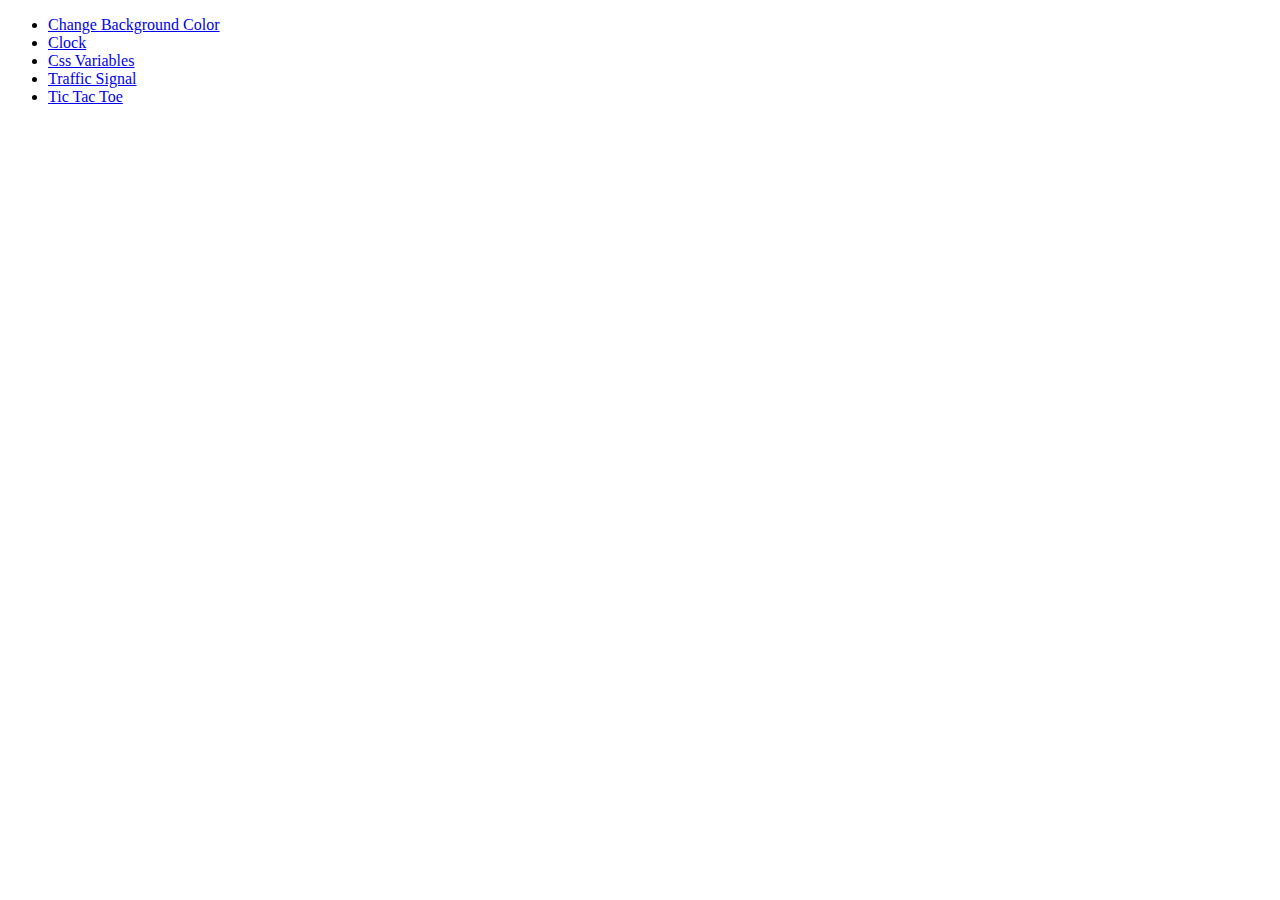
<file: index.html>
<!DOCTYPE html>
<html lang="en">
<head>
    <meta charset="UTF-8">
    <meta name="viewport" content="width=device-width, initial-scale=1.0">
    <title>Document</title>
</head>
<body>
    <ul>
        <li><a href="https://mandakadam.github.io/javascript/change-background-color">Change Background Color</a></li>
        <li><a href="https://mandakadam.github.io/javascript/clock">Clock</a></li>
        <li><a href="https://mandakadam.github.io/javascript/css-variables">Css Variables</a></li>
        <li><a href="https://mandakadam.github.io/javascript/traffic-signal">Traffic Signal</a></li>
        <li><a href="https://mandakadam.github.io/javascript/tic-tac-toe">Tic Tac Toe</a></li>
    </ul>
</body>
</html>
</file>
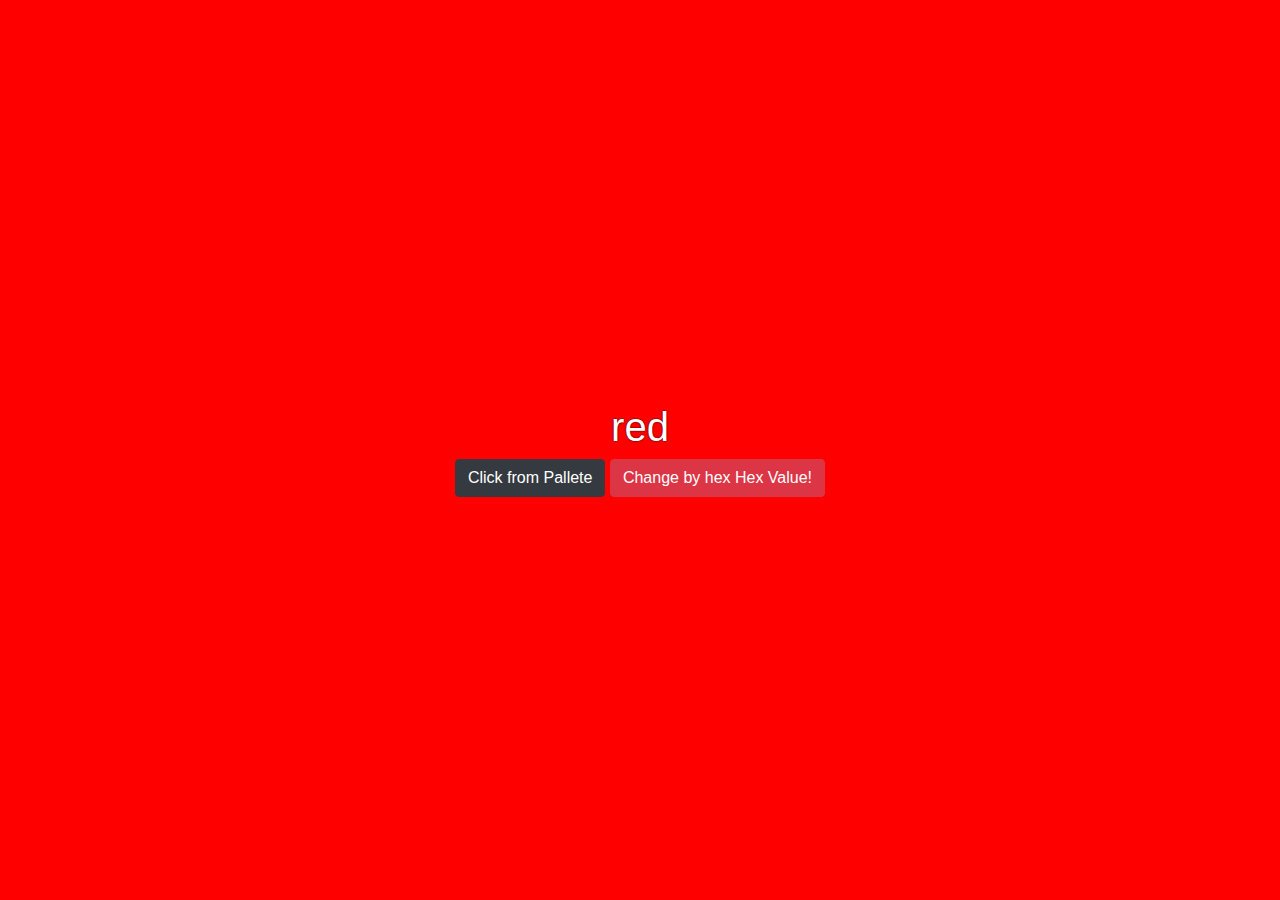
<file: change-background-color/index.html>
<!doctype html>
<html lang="en">
  <head>
    <!-- Required meta tags -->
    <meta charset="utf-8">
    <meta name="viewport" content="width=device-width, initial-scale=1, shrink-to-fit=no">

    <!-- Bootstrap CSS -->
    <link rel="stylesheet" href="https://stackpath.bootstrapcdn.com/bootstrap/4.4.1/css/bootstrap.min.css" integrity="sha384-Vkoo8x4CGsO3+Hhxv8T/Q5PaXtkKtu6ug5TOeNV6gBiFeWPGFN9MuhOf23Q9Ifjh" crossorigin="anonymous">

    <title>Hello, world!</title>
    <style>
        body{transition: background-color ease-in 0.2s; height: 100vh; display: flex; }
        #bgvalue{color: #fff; text-shadow: 0 0 2px #000;}
    </style>
  </head>
  <body>
    <div class="container m-auto">
        <div class="row">
            <div class="col text-center">
                <h1 id="bgvalue"></h1>
                <div>
                    <button class="btn btn-dark" id="btn1">Click from Pallete</button>
                    <button class="btn btn-danger" id="btn2">Change by hex Hex Value!</button>
                </div>
            </div> 
        </div>
               
    </div>
    <script>
        const btn1 = document.getElementById('btn1');
        const btn2 = document.getElementById('btn2');
        const bgvalue = document.getElementById('bgvalue');
        const body = document.querySelector('body');
        
        const colors = ['red', 'orange', 'blue', 'violet', 'pink', 'purple'];

        const hexValues = [0, 1, 2, 3, 4, 5, 6, 7, 8, 9, 'A', 'B', 'C', 'E', 'F']

        bgvalue.innerHTML = colors[0]
        body.style.backgroundColor = colors[0];

        const changeBackground = () => {
            const colorIndex = parseInt( Math.random() * colors.length );
            bgvalue.innerHTML = colors[colorIndex]
            body.style.backgroundColor = colors[colorIndex];
        }
        const changeBackgroundHexColor = () =>{
            let hex = "#";
            for(var i=0; i<6; i++){
               const index = parseInt( Math.random() * hexValues.length );
               hex += hexValues[index]
            }
            bgvalue.innerHTML = hex
            body.style.backgroundColor = hex;
        }

        btn1.addEventListener('click', changeBackground);
        btn2.addEventListener('click', changeBackgroundHexColor);

    </script>
  </body>
</html>
</file>
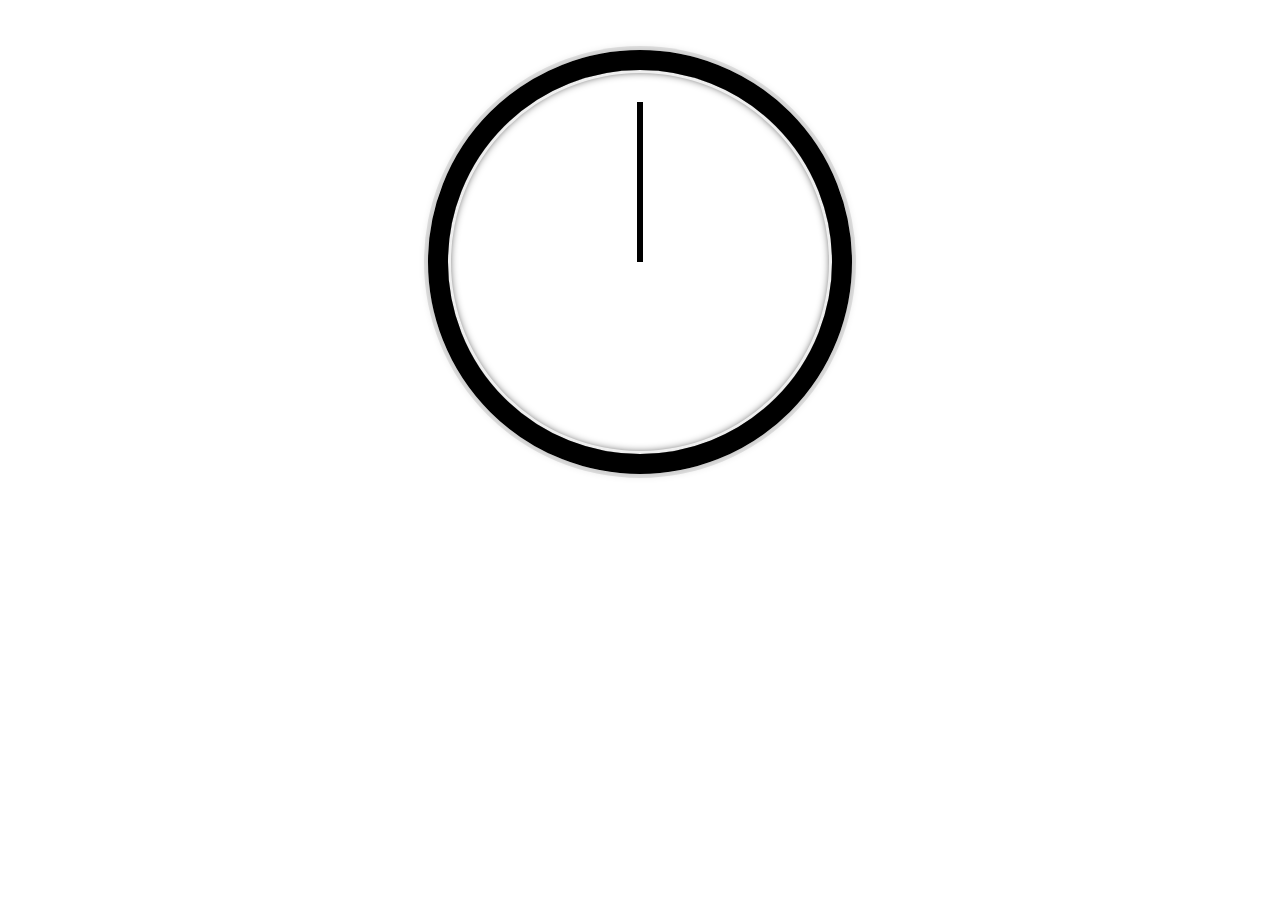
<file: clock/index.html>
<!DOCTYPE html>
<html lang="en">
<head>
    <meta charset="UTF-8">
    <meta name="viewport" content="width=device-width, initial-scale=1.0">
    <title>Document</title>

    <style>
            .clock {
                width: 20rem;
                height: 20rem;
                border: 20px solid #000;
                border-radius: 50%;
                margin: 50px auto;
                position: relative;
                padding: 2rem;
                box-shadow:
                    0 0 0 4px rgba(0,0,0,0.1),
                    inset 0 0 0 3px #EFEFEF,
                    inset 0 0 10px black,
                    0 0 10px rgba(0,0,0,0.2);
                }

            .clock-face {
                position: relative;
                width: 100%;
                height: 100%;
                transform: translateY(-3px); /* account for the height of the clock hands */
            }

            .hand {
            width: 50%;
            height: 6px;
            background: black;
            position: absolute;
            top: 50%;
            transform-origin: 100%;
            transform: rotate(90deg);
            transition: all 0.05s;
            transition-timing-function: cubic-bezier(0.1, 2.7, 0.58, 1);
            }
    </style>
</head>
<body>
    <div class="clock">
        <div class="clock-face">
          <div class="hand hour-hand"></div>
          <div class="hand min-hand"></div>
          <div class="hand second-hand"></div>
        </div>
      </div>
<script>
    const secondHand = document.querySelector('.second-hand');
    const minHand = document.querySelector('.min-hand');
    const hourHand = document.querySelector('.hour-hand');

    function setDate(){
        const now = new Date();
        const secondsDegree = ((now.getSeconds() / 60) * 360) + 90;
        secondHand.style.transform = `rotate(${secondsDegree}deg)`     


        const minDegree = ((now.getMinutes() / 60) * 360) + 90;
        minHand.style.transform = `rotate(${minDegree}deg)`   

        const hourDegree = ((now.getHours() / 12) * 360) + 90;
        hourHand.style.transform = `rotate(${hourDegree}deg)`  





    }

    const clock = setInterval(setDate, 1000)
    //clearInterval(clock)

</script>
</body>
</html>
</file>
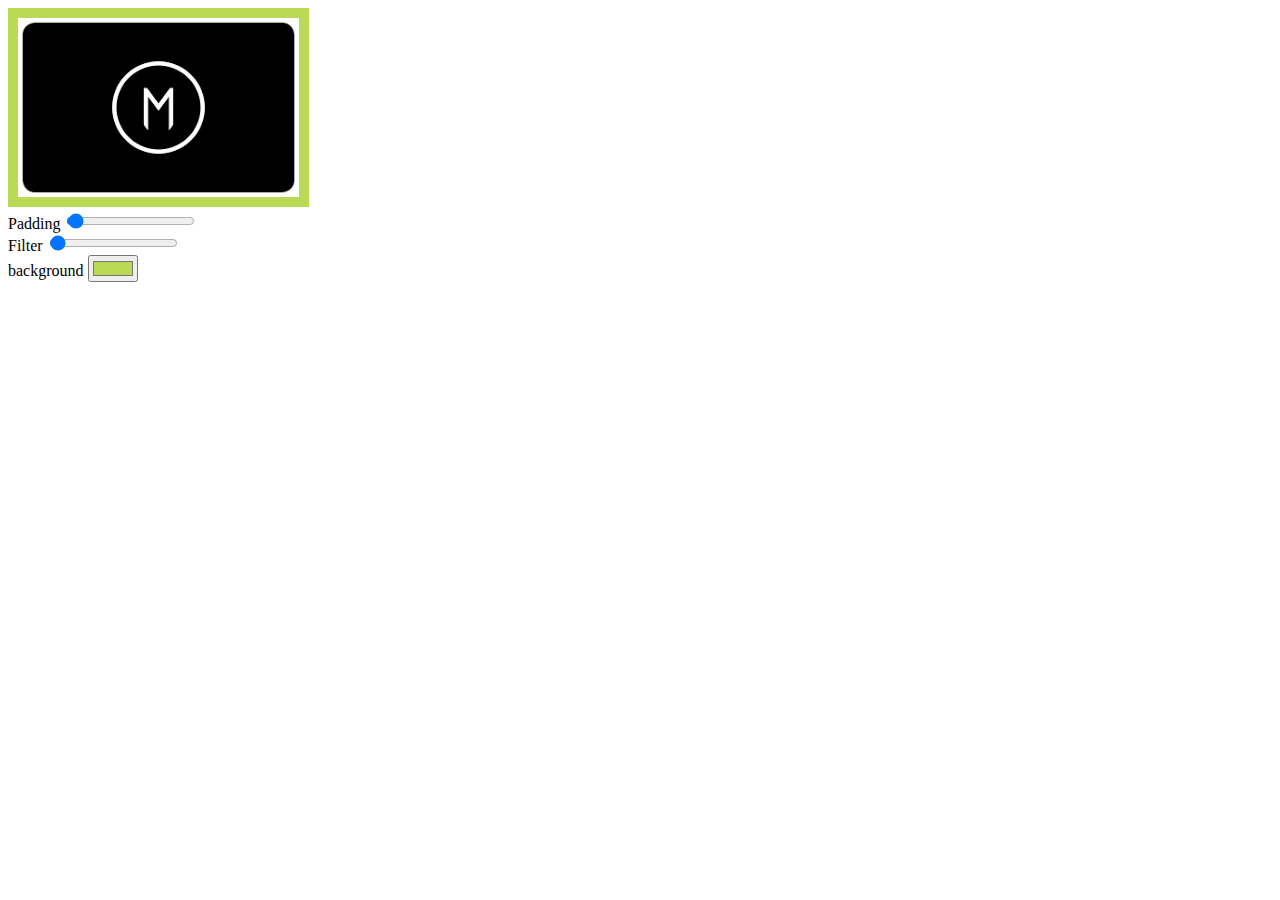
<file: css-variables/index.html>
<!DOCTYPE html>
<html lang="en">
<head>
    <meta charset="UTF-8">
    <meta name="viewport" content="width=device-width, initial-scale=1.0">
    <title>Document</title>
    <style>
         :root{
            --spacing: 10px;
            --blur: 0;
            --base: #BADA55;
            }

            
        img{
        padding: var(--spacing);
        background: var(--base);
        filter: blur(var(--blur));
        }
    </style>
</head>
<body>

    <img src="images.png" />

    <div class="controls">
        
        <div>
            <label>Padding</label>
            <input  type="range" min="0" max="100" value="1" data-sizing="px" name="spacing" />
        </div>
        <div>
            <label>Filter</label>
            <input  type="range" min="0" max="100" value="1" data-sizing="px" name="blur" />
        </div>
        <div>
            <label>background</label>
            <input  type="color" value="#BADA55"  name="base" />
        </div>
    </div>

    <script>
            const inputs = document.querySelectorAll('.controls input');
            console.log(inputs)
            inputs.forEach(input=>input.addEventListener('change', handleUpdate))

            function handleUpdate(){
                const suffix = this.dataset.sizing || ''; //dataset retrieves the suffix from the data object
               //document.documentElement.style.setProperty('--blur', '50px');
            document.documentElement.style.setProperty(`--${this.name}`, this.value + suffix); //grab a style property (css variable from the page);
            }

    </script>
</body>
</html>
</file>
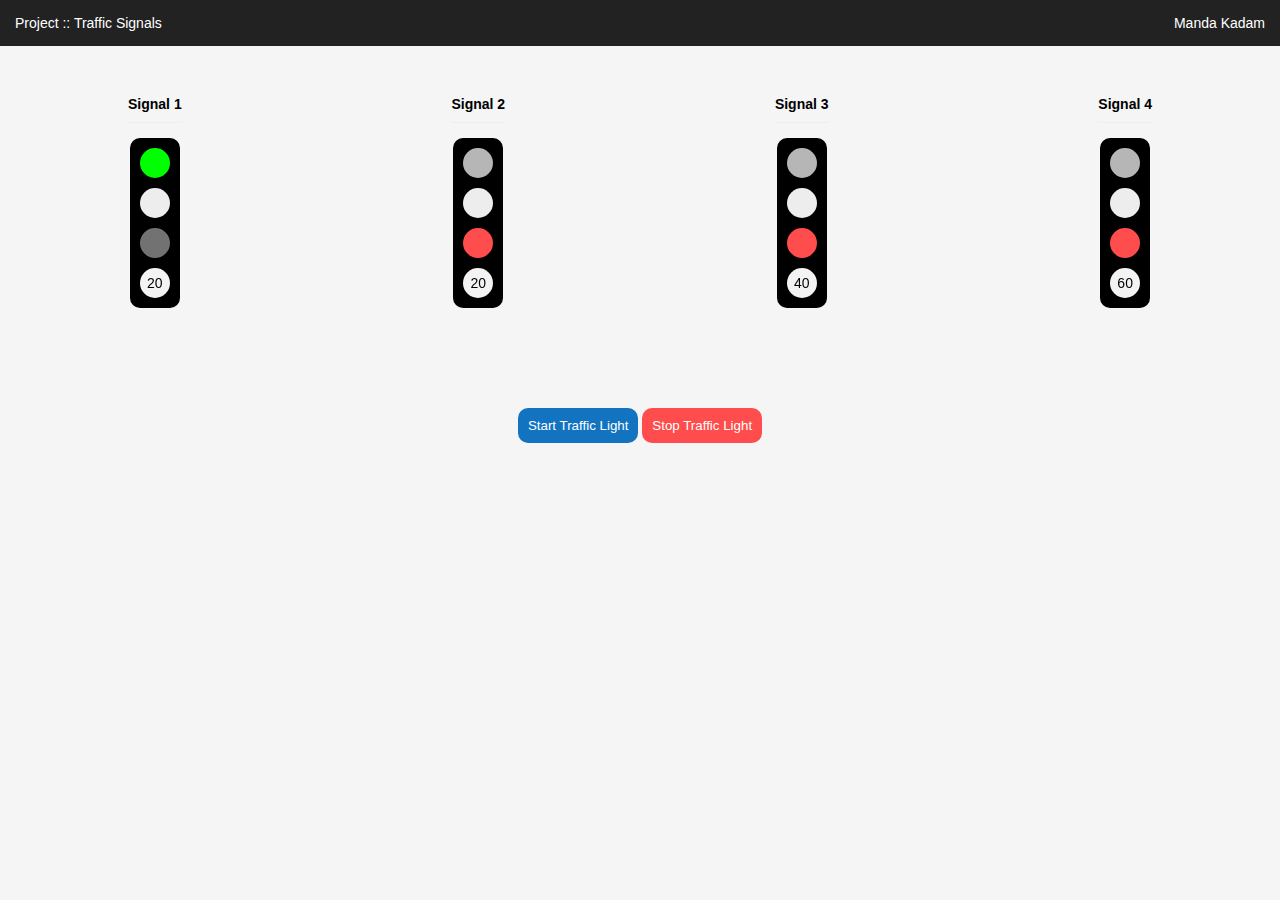
<file: traffic-signal/index.html>
<!DOCTYPE html>
<html lang="en">
<head>
    <meta charset="UTF-8">
    <meta name="viewport" content="width=device-width, initial-scale=1.0">
    <title>Document</title>
    <style>
        body{font-family: Arial, Helvetica, sans-serif; background: #f5f5f5; font-size: 14px;} 
        *{margin: 0; padding: 0; }

        .header{background-color: #222; color: #fff; padding: 15px; display: flex; justify-content: space-between;}
        .signal_wrapper{ display: flex; justify-content: space-between; width: 80%; margin: 50px auto;}
        .subhd{ font-size: 14px; padding: 0 0 10px 0; margin: 0 0 15px 0; border-bottom: solid 1px #eee;}
        .signal{list-style: none; padding: 0; background:#000000; width: 30px; padding: 10px; margin: 0 auto; display: flex; flex-direction: column; border-radius: 10px;}
        .signal li{width: 30px; height:30px; border-radius:50%;background: #525252; margin: 0 0 10px;  filter: grayscale(1);}
        .signal li:last-child{margin-bottom: 0;}
        .signal li.active{ filter: grayscale(0);}
        .signal .timer{background: #f3f3f3; line-height: 30px; text-align: center; color: #000; border-color: white;}
        .signal .green{background: #00ff01;}
        .signal .yellow{background: #ffff00;}
        .signal .red{background: #ff4c4c;}

        .btn_group{text-align: center; padding:  50px 0;}
        .btn_primary, .btn_secondary{border:0; border-radius: 10px; padding: 10px; color: #fff; cursor: pointer;}
        .btn_primary{ background-color: #1274c0; }
        .btn_secondary{background-color: #ff4c4c; }
    </style>
</head>
<body>
    <div class="header">
        <div>Project :: Traffic Signals</div>
        <div>Manda Kadam</div>
    </div>
    
    <div class="signal_wrapper">
        <div>
            <h3 class="subhd">Signal 1</h3>
            <ul class="signal" id="signal_1">
                <li class="green active"></li>
                <li class="yellow"></li>
                <li class="red"></li>
                <li class="timer">1</li>
            </ul>
        </div>

        <div>
            <h3 class="subhd">Signal 2</h3>
            <ul class="signal" id="signal_2">
                <li class="green"></li>
                <li class="yellow"></li>
                <li class="red active"></li>
                <li class="timer">1</li>
            </ul>
        </div>

        <div>
            <h3 class="subhd">Signal 3</h3>
            <ul class="signal" id="signal_3">
                <li class="green"></li>
                <li class="yellow"></li>
                <li class="red active"></li>
                <li class="timer">1</li>
            </ul>
        </div>

        <div>
            <h3 class="subhd">Signal 4</h3>
            <ul class="signal" id="signal_4">
                <li class="green"></li>
                <li class="yellow"></li>
                <li class="red active"></li>
                <li class="timer">1</li>
            </ul>
        </div>
    </div>

    <div id="traffic"></div>

    <div class="btn_group">
        <button class="btn_primary" type="button" id="start_signal_btn">Start Traffic Light</button>
        <button class="btn_secondary" type="button" id="stop_signal_btn">Stop Traffic Light</button>
    </div>
</body>

<script type="text/javascript">
    // Intializiing Timer Start Point
    var count_1 = 20; 
    var count_2 = 20; 
    var count_3 = 40; 
    var count_4 = 60; 

    // Setting Timer is at Freed Mode or Not
    var count_1_freed = true;
    var count_2_freed = false;
    var count_3_freed = false;
    var count_4_freed = false;

    // DOM Selectors for Signals
    var signal = document.getElementsByClassName('signal');
    var signal_1 = document.getElementById('signal_1');
    var signal_2 = document.getElementById('signal_2');
    var signal_3 = document.getElementById('signal_3');
    var signal_4 = document.getElementById('signal_4');

    // DOM Selectors for Timers
    var t1 = signal_1.getElementsByClassName("timer")[0];
    var t2 = signal_2.getElementsByClassName("timer")[0];
    var t3 = signal_3.getElementsByClassName("timer")[0];
    var t4 = signal_4.getElementsByClassName("timer")[0];

    // Setting Timer Value at Initial position
    t1.innerHTML = count_1;
    t2.innerHTML = count_2;
    t3.innerHTML = count_3;
    t4.innerHTML = count_4;

    // Crating Interval Variables 
    var timer_1 = null;
    var timer_2 = null;
    var timer_3 = null;
    var timer_4 = null;
    
    //Start when dom ready
    startIntervals()

    // Start when button click
    start_signal_btn.onclick = function() {
        startIntervals()
    };
    
    // Clear Interval
    stop_signal_btn.onclick = function() {
        clearInterval(timer_1)
        clearInterval(timer_2)
        clearInterval(timer_3)
        clearInterval(timer_4)
    };
   
   function startIntervals(){
        timer_1 = setInterval(()=>setSignalInterval_1(), 1000);
        timer_2 = setInterval(()=>setSignalInterval_2(), 1000);
        timer_3 = setInterval(()=>setSignalInterval_3(), 1000);
        timer_4 = setInterval(()=>setSignalInterval_4(), 1000);
   }
  
    // Function for Setting Colors as per values
    function setSignalColors(count, signal_el, count_freed){
        var active =  signal_el.getElementsByClassName("active")[0]
        if(count_freed == true){
            if(count > 5){
                active.classList.remove('active')
                signal_el.getElementsByClassName("green")[0].classList.add('active')
            }
            else if(count > 0){
                active.classList.remove('active')
                signal_el.getElementsByClassName("yellow")[0].classList.add('active')
            }
            else{
                active.classList.remove('active')
                signal_el.getElementsByClassName("red")[0].classList.add('active');
            }
        } 
        else{
            active.classList.remove('active')
            signal_el.getElementsByClassName("red")[0].classList.add('active');
        }
    }
    
    /******

    (Note: All other defination concept is same for all setting singals. Since  variables are globally set, need to repeat the code with different variables.)

    *******/

    // Setting First Signal 
    function setSignalInterval_1(){
        if(count_1 > 0){
            count_1 -= 1
        }
        else{
            if(count_1_freed){
                count_1_freed = false
                count_1 = 60
            }
            else{
                count_1_freed = true
                count_1 = 20
            }
        }
        t1.innerHTML = count_1
        setSignalColors(count_1, signal_1, count_1_freed)
    }

    // Setting Second Signal
    function setSignalInterval_2(){
        if(count_2 > 0){
            count_2 -= 1
        }
        else{
            if(count_2_freed){
                count_2_freed = false
                count_2 = 60
            }
            else{
                count_2_freed = true
                count_2 = 20
            }
        }
            t2.innerHTML = count_2
            setSignalColors(count_2, signal_2, count_2_freed)
    }

    // Setting Third Signal
    function setSignalInterval_3(){
        if(count_3 > 0){
            count_3 -= 1
        }
        else{
            if(count_3_freed){
                count_3_freed = false
                count_3 = 60
            }
            else{
                count_3_freed = true
                count_3 = 20
            }
        }
            t3.innerHTML = count_3
            setSignalColors(count_3, signal_3, count_3_freed)
    }

    // Setting Fourth Signal
    function setSignalInterval_4(){
        if(count_4 > 0){
            count_4 -= 1
        }
        else{
            if(count_4_freed){
                count_4_freed = false
                count_4 = 60
            }
            else{
                count_4_freed = true
                count_4 = 20
            }
        }
            t4.innerHTML = count_4
            setSignalColors(count_4, signal_4, count_4_freed)
    }
    



</script>
</html>
</file>
